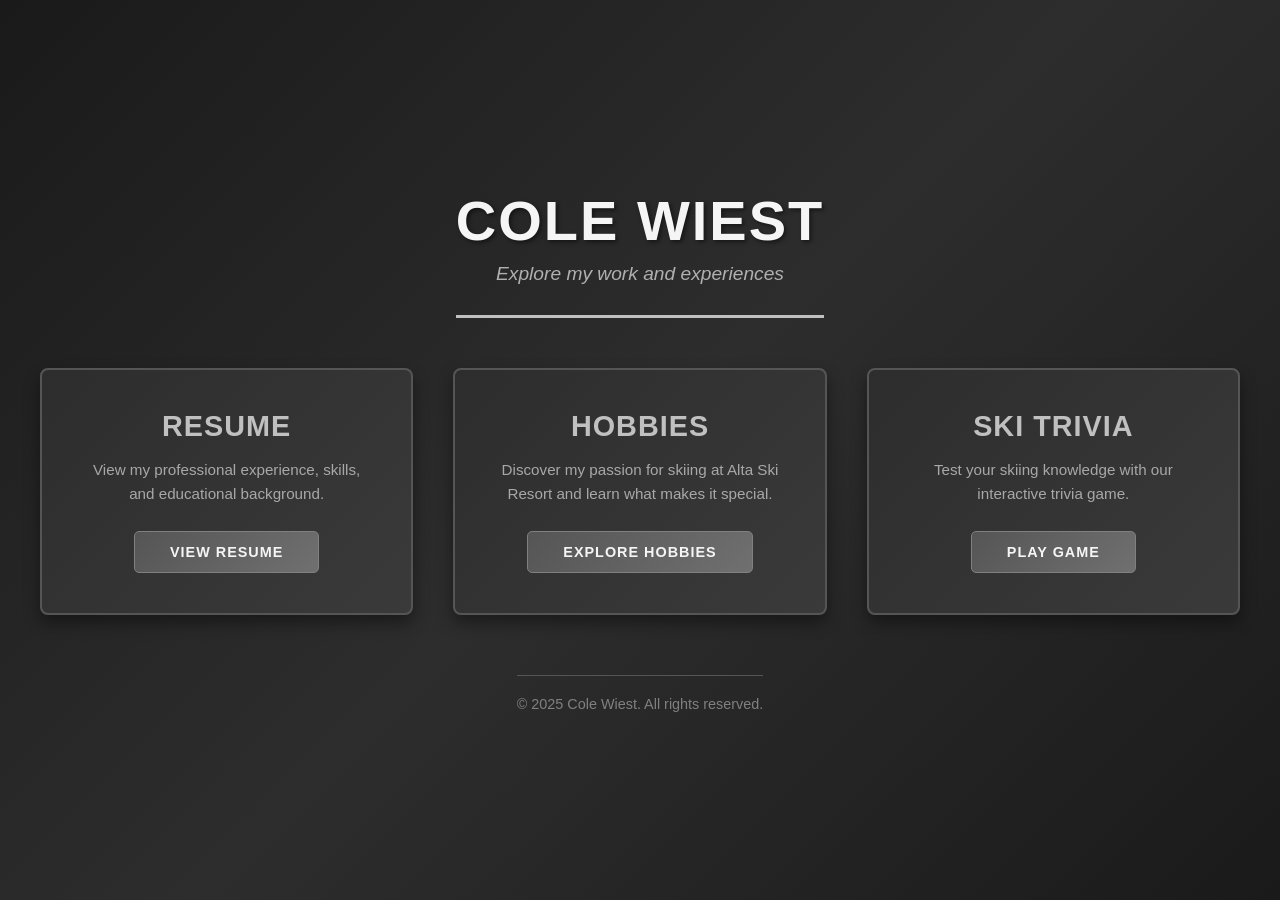
<file: Index.html>
<!DOCTYPE html>
<html lang="en">
<head>
  <meta charset="UTF-8">
  <meta name="viewport" content="width=device-width, initial-scale=1.0">
  <title>Cole Wiest - Portfolio</title>
  <style>
    * {
      margin: 0;
      padding: 0;
      box-sizing: border-box;
    }

    body {
      font-family: 'Segoe UI', Tahoma, Geneva, Verdana, sans-serif;
      background: linear-gradient(135deg, #1a1a1a 0%, #2d2d2d 50%, #1a1a1a 100%);
      color: #e8e8e8;
      min-height: 100vh;
      display: flex;
      flex-direction: column;
      justify-content: center;
      align-items: center;
      padding: 20px;
    }

    header {
      text-align: center;
      margin-bottom: 50px;
      border-bottom: 3px solid #c0c0c0;
      padding-bottom: 30px;
    }

    h1 {
      font-size: 3.5em;
      color: #f5f5f5;
      text-shadow: 2px 2px 4px rgba(0, 0, 0, 0.5);
      margin-bottom: 10px;
      letter-spacing: 2px;
    }

    .subtitle {
      font-size: 1.2em;
      color: #b0b0b0;
      font-style: italic;
    }

    .container {
      display: grid;
      grid-template-columns: 1fr 1fr 1fr;
      gap: 40px;
      max-width: 1200px;
      width: 100%;
    }

    .card {
      background: linear-gradient(135deg, #2d2d2d 0%, #3a3a3a 100%);
      border: 2px solid #555555;
      border-radius: 8px;
      padding: 40px;
      text-align: center;
      transition: all 0.3s ease;
      box-shadow: 0 8px 16px rgba(0, 0, 0, 0.4);
    }

    .card:hover {
      background: linear-gradient(135deg, #3a3a3a 0%, #454545 100%);
      border-color: #c0c0c0;
      box-shadow: 0 12px 24px rgba(192, 192, 192, 0.2);
      transform: translateY(-5px);
    }

    .card h2 {
      font-size: 1.8em;
      color: #c0c0c0;
      margin-bottom: 15px;
      text-transform: uppercase;
      letter-spacing: 1px;
    }

    .card p {
      color: #a8a8a8;
      margin-bottom: 25px;
      font-size: 0.95em;
      line-height: 1.6;
    }

    .btn {
      display: inline-block;
      background: linear-gradient(135deg, #555555 0%, #707070 100%);
      color: #f5f5f5;
      padding: 12px 35px;
      text-decoration: none;
      border-radius: 5px;
      transition: all 0.3s ease;
      border: 1px solid #808080;
      font-weight: 600;
      text-transform: uppercase;
      letter-spacing: 1px;
      font-size: 0.9em;
    }

    .btn:hover {
      background: linear-gradient(135deg, #707070 0%, #808080 100%);
      border-color: #c0c0c0;
      box-shadow: 0 4px 12px rgba(192, 192, 192, 0.3);
    }

    footer {
      margin-top: 60px;
      padding-top: 20px;
      border-top: 1px solid #555555;
      color: #808080;
      font-size: 0.9em;
    }

    @media (max-width: 768px) {
      .container {
        grid-template-columns: 1fr;
      }

      h1 {
        font-size: 2.5em;
      }

      .card {
        padding: 30px;
      }
    }
  </style>
</head>
<body>
  <header>
    <h1>COLE WIEST</h1>
    <p class="subtitle">Explore my work and experiences</p>
  </header>

  <div class="container">
    <div class="card">
      <h2>Resume</h2>
      <p>View my professional experience, skills, and educational background.</p>
      <a href="cole-wiest-resume.html" class="btn">View Resume</a>
    </div>

    <div class="card">
      <h2>Hobbies</h2>
      <p>Discover my passion for skiing at Alta Ski Resort and learn what makes it special.</p>
      <a href="hobby.html" class="btn">Explore Hobbies</a>
    </div>

    <div class="card">
      <h2>Ski Trivia</h2>
      <p>Test your skiing knowledge with our interactive trivia game.</p>
      <a href="App.html" class="btn">Play Game</a>
    </div>
  </div>

  <footer>
    <p>&copy; 2025 Cole Wiest. All rights reserved.</p>
  </footer>
</body>
</html>
</file>
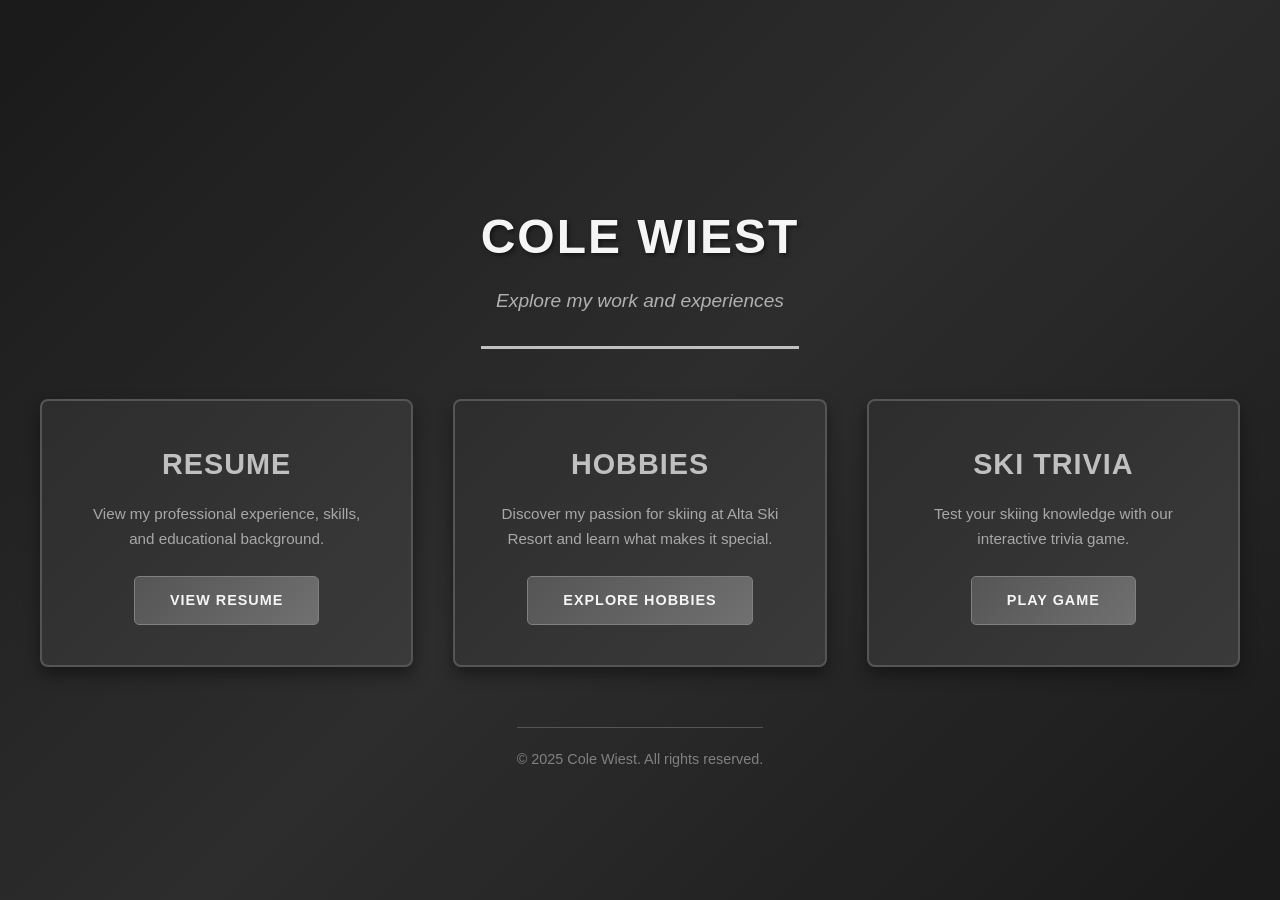
<file: index.html>
<!DOCTYPE html>
<html lang="en">
<head>
  <meta charset="UTF-8">
  <meta name="viewport" content="width=device-width, initial-scale=1.0">
  <title>Cole Wiest - Portfolio</title>
  <link rel="stylesheet" href="styles.css">
  <style>
    * {
      margin: 0;
      padding: 0;
      box-sizing: border-box;
    }

    body {
      font-family: 'Segoe UI', Tahoma, Geneva, Verdana, sans-serif;
      background: linear-gradient(135deg, #1a1a1a 0%, #2d2d2d 50%, #1a1a1a 100%);
      color: #e8e8e8;
      min-height: 100vh;
      display: flex;
      flex-direction: column;
      justify-content: center;
      align-items: center;
      padding: 20px;
    }

    header {
      text-align: center;
      margin-bottom: 50px;
      border-bottom: 3px solid #c0c0c0;
      padding-bottom: 30px;
    }

    h1 {
      font-size: 3.5em;
      color: #f5f5f5;
      text-shadow: 2px 2px 4px rgba(0, 0, 0, 0.5);
      margin-bottom: 10px;
      letter-spacing: 2px;
    }

    .subtitle {
      font-size: 1.2em;
      color: #b0b0b0;
      font-style: italic;
    }

    .container {
      display: grid;
      grid-template-columns: 1fr 1fr 1fr;
      gap: 40px;
      max-width: 1200px;
      width: 100%;
    }

    .card {
      background: linear-gradient(135deg, #2d2d2d 0%, #3a3a3a 100%);
      border: 2px solid #555555;
      border-radius: 8px;
      padding: 40px;
      text-align: center;
      transition: all 0.3s ease;
      box-shadow: 0 8px 16px rgba(0, 0, 0, 0.4);
    }

    .card:hover {
      background: linear-gradient(135deg, #3a3a3a 0%, #454545 100%);
      border-color: #c0c0c0;
      box-shadow: 0 12px 24px rgba(192, 192, 192, 0.2);
      transform: translateY(-5px);
    }

    .card h2 {
      font-size: 1.8em;
      color: #c0c0c0;
      margin-bottom: 15px;
      text-transform: uppercase;
      letter-spacing: 1px;
    }

    .card p {
      color: #a8a8a8;
      margin-bottom: 25px;
      font-size: 0.95em;
      line-height: 1.6;
    }

    .btn {
      display: inline-block;
      background: linear-gradient(135deg, #555555 0%, #707070 100%);
      color: #f5f5f5;
      padding: 12px 35px;
      text-decoration: none;
      border-radius: 5px;
      transition: all 0.3s ease;
      border: 1px solid #808080;
      font-weight: 600;
      text-transform: uppercase;
      letter-spacing: 1px;
      font-size: 0.9em;
    }

    .btn:hover {
      background: linear-gradient(135deg, #707070 0%, #808080 100%);
      border-color: #c0c0c0;
      box-shadow: 0 4px 12px rgba(192, 192, 192, 0.3);
    }

    footer {
      margin-top: 60px;
      padding-top: 20px;
      border-top: 1px solid #555555;
      color: #808080;
      font-size: 0.9em;
    }

    @media (max-width: 768px) {
      .container {
        grid-template-columns: 1fr;
      }

      h1 {
        font-size: 2.5em;
      }

      .card {
        padding: 30px;
      }
    }
  </style>
</head>
<body>
  <header>
    <h1>COLE WIEST</h1>
    <p class="subtitle">Explore my work and experiences</p>
  </header>

  <div class="container">
    <div class="card">
      <h2>Resume</h2>
      <p>View my professional experience, skills, and educational background.</p>
      <a href="resume.html" class="btn">View Resume</a>
    </div>

    <div class="card">
      <h2>Hobbies</h2>
      <p>Discover my passion for skiing at Alta Ski Resort and learn what makes it special.</p>
      <a href="aboutme.html" class="btn">Explore Hobbies</a>
    </div>

    <div class="card">
      <h2>Ski Trivia</h2>
      <p>Test your skiing knowledge with our interactive trivia game.</p>
      <a href="app.html" class="btn">Play Game</a>
    </div>
  </div>

  <footer>
    <p>&copy; 2025 Cole Wiest. All rights reserved.</p>
  </footer>
</body>
</html>
</file>
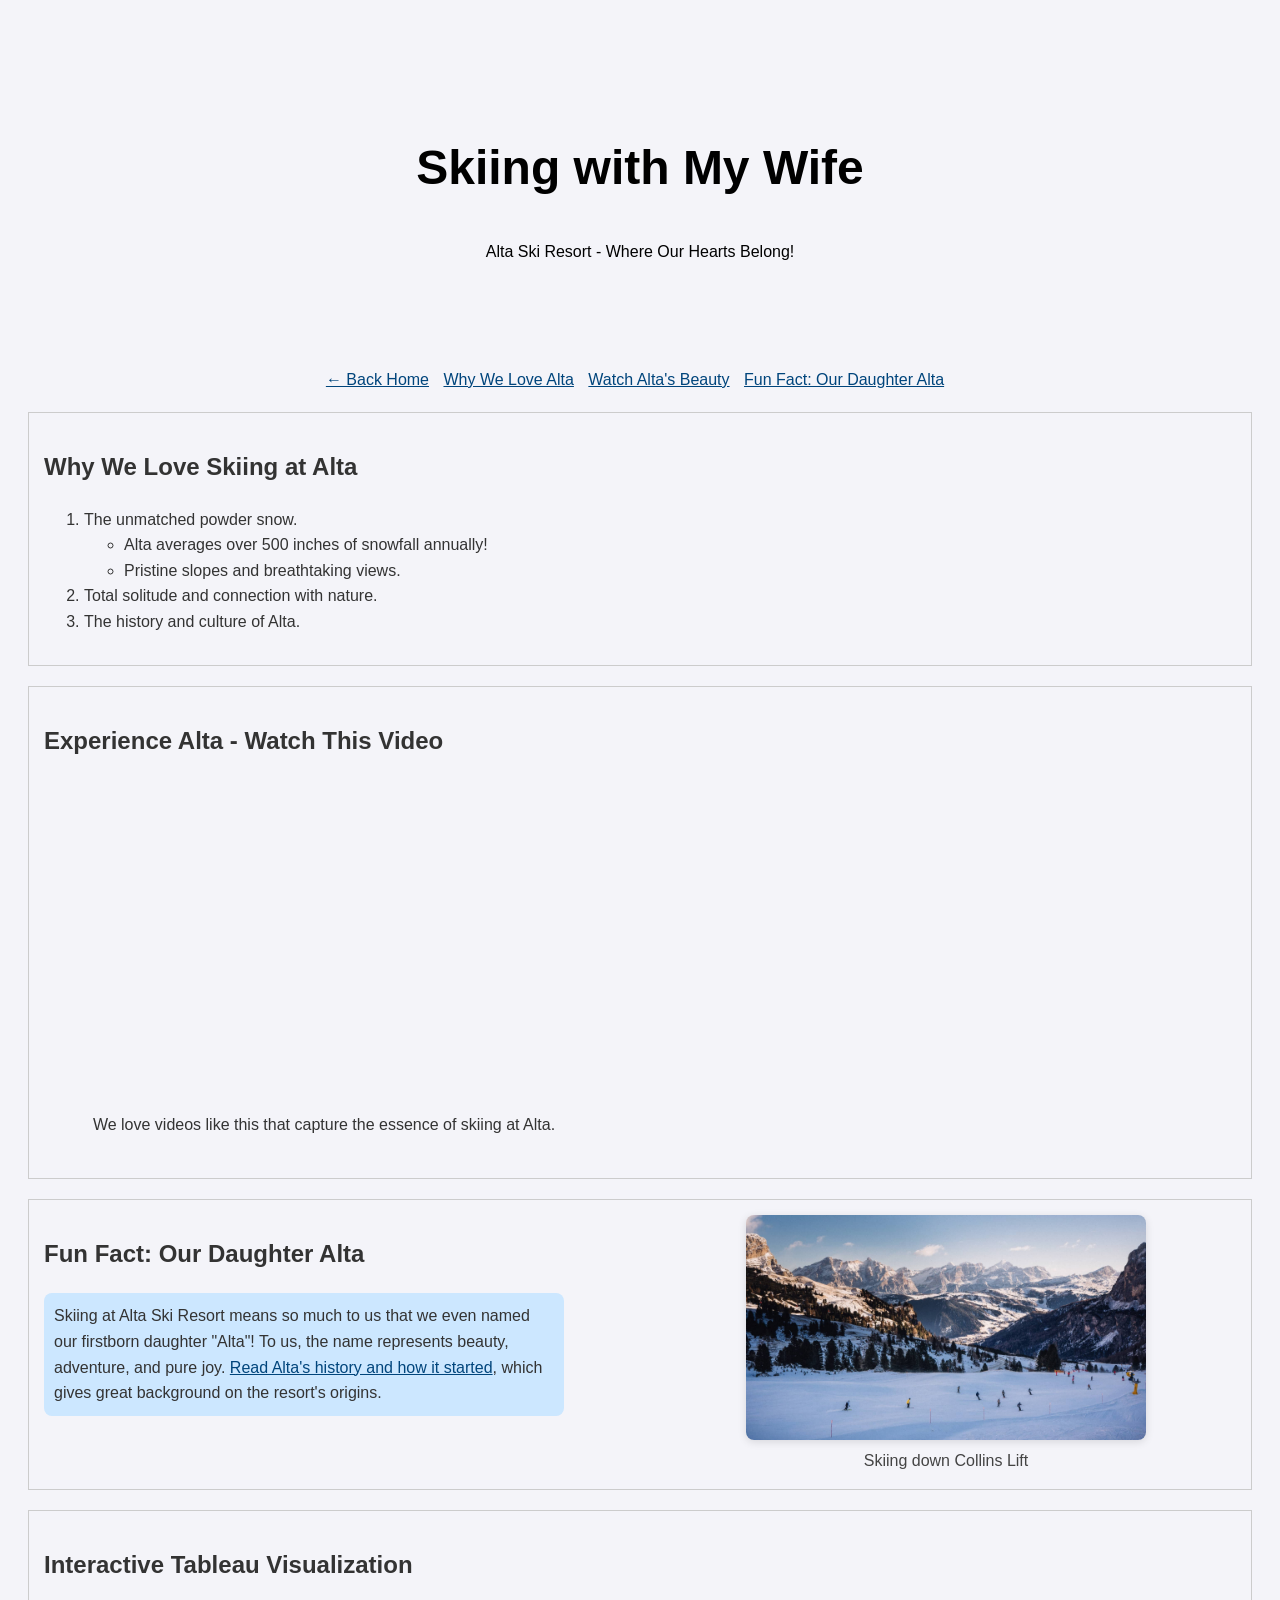
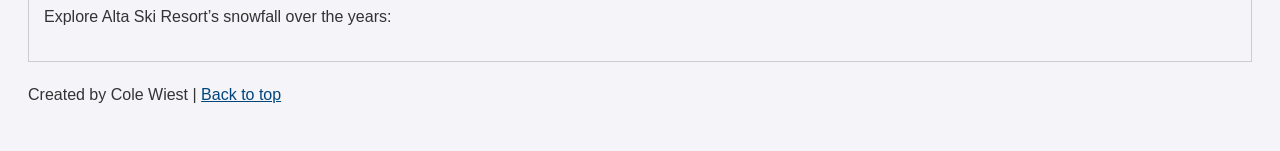
<file: aboutme.html>
<!DOCTYPE html>
<html lang="en">
<head>
  <meta charset="UTF-8">
  <meta name="viewport" content="width=device-width, initial-scale=1.0">
  <title>My Passion: Skiing at Alta</title>
  <link rel="stylesheet" href="styles.css">
</head>
<body>
  <header>
    <h1>Skiing with My Wife</h1>
    <p>Alta Ski Resort - Where Our Hearts Belong!</p>
  </header>
  
  <nav>
    <ul>
      <li><a href="index.html">← Back Home</a></li>
      <li><a href="#why-we-love-alta">Why We Love Alta</a></li>
      <li><a href="#video">Watch Alta's Beauty</a></li>
      <li><a href="#daughter-alta">Fun Fact: Our Daughter Alta</a></li>
    </ul>
  </nav>

  <main>
    <section id="why-we-love-alta" class="content-div">
      <h2>Why We Love Skiing at Alta</h2>
      <ol>
        <li>The unmatched powder snow.
          <ul>
            <li>Alta averages over 500 inches of snowfall annually!</li>
            <li>Pristine slopes and breathtaking views.</li>
          </ul>
        </li>
        <li>Total solitude and connection with nature.</li>
        <li>The history and culture of Alta.</li>
      </ol>
    </section>

    <section id="video" class="content-div">
      <h2>Experience Alta - Watch This Video</h2>
      <div class="video-section">
        <div class="video-content">
          <div class="video-wrapper">
            <iframe
              src="https://www.youtube-nocookie.com/embed/s64OLTyvdF8"
              title="Alta Ski Resort video"
              allow="accelerometer; autoplay; clipboard-write; encrypted-media; gyroscope; picture-in-picture; web-share"
              referrerpolicy="strict-origin-when-cross-origin"
              allowfullscreen></iframe>
          </div>

          <p class="video-caption">We love videos like this that capture the essence of skiing at Alta.</p>
        </div>
      </div>
    </section>

    <section id="daughter-alta" class="content-div">
      <div class="funfact-layout">
        <div class="funfact-text">
          <h2>Fun Fact: Our Daughter Alta</h2>
          <p class="custom-background">Skiing at Alta Ski Resort means so much to us that we even named our firstborn daughter "Alta"! To us, the name represents beauty, adventure, and pure joy. <a href="https://www.alta.com/about" target="_blank" rel="noopener">Read Alta's history and how it started</a>, which gives great background on the resort's origins.</p>
        </div>
        <div class="funfact-image">
          <img src="skiing-with-a-view-min.jpg" alt="Alta Ski Resort">
          <div class="alta-caption">Skiing down Collins Lift</div>
        </div>
      </div>
    </section>

    <section class="content-div">
      <h2>Interactive Tableau Visualization</h2>
      <p>Explore Alta Ski Resort’s snowfall over the years:</p>
      <div class='tableauPlaceholder' id='viz1765954068761' style='position: relative'><noscript><a href='#'><img alt='SNOWFALL PER MONTH (in Inches) ' src='https:&#47;&#47;public.tableau.com&#47;static&#47;images&#47;Al&#47;AltaMonthlySnowfall&#47;Sheet1&#47;1_rss.png' style='border: none' /></a></noscript><object class='tableauViz'  style='display:none;'><param name='host_url' value='https%3A%2F%2Fpublic.tableau.com%2F' /> <param name='embed_code_version' value='3' /> <param name='site_root' value='' /><param name='name' value='AltaMonthlySnowfall&#47;Sheet1' /><param name='tabs' value='no' /><param name='toolbar' value='yes' /><param name='static_image' value='https:&#47;&#47;public.tableau.com&#47;static&#47;images&#47;Al&#47;AltaMonthlySnowfall&#47;Sheet1&#47;1.png' /> <param name='animate_transition' value='yes' /><param name='display_static_image' value='yes' /><param name='display_spinner' value='yes' /><param name='display_overlay' value='yes' /><param name='display_count' value='yes' /><param name='language' value='en-US' /><param name='filter' value='publish=yes' /></object></div>                <script type='text/javascript'>                    var divElement = document.getElementById('viz1765954068761');                    var vizElement = divElement.getElementsByTagName('object')[0];                    vizElement.style.width='100%';vizElement.style.height=(divElement.offsetWidth*0.75)+'px';                    var scriptElement = document.createElement('script');                    scriptElement.src = 'https://public.tableau.com/javascripts/api/viz_v1.js';                    vizElement.parentNode.insertBefore(scriptElement, vizElement);                </script>
    </section>
  </main>

  <footer>
    <p>Created by Cole Wiest | <a href="#top">Back to top</a></p>
  </footer>
</body>
</html>
</file>
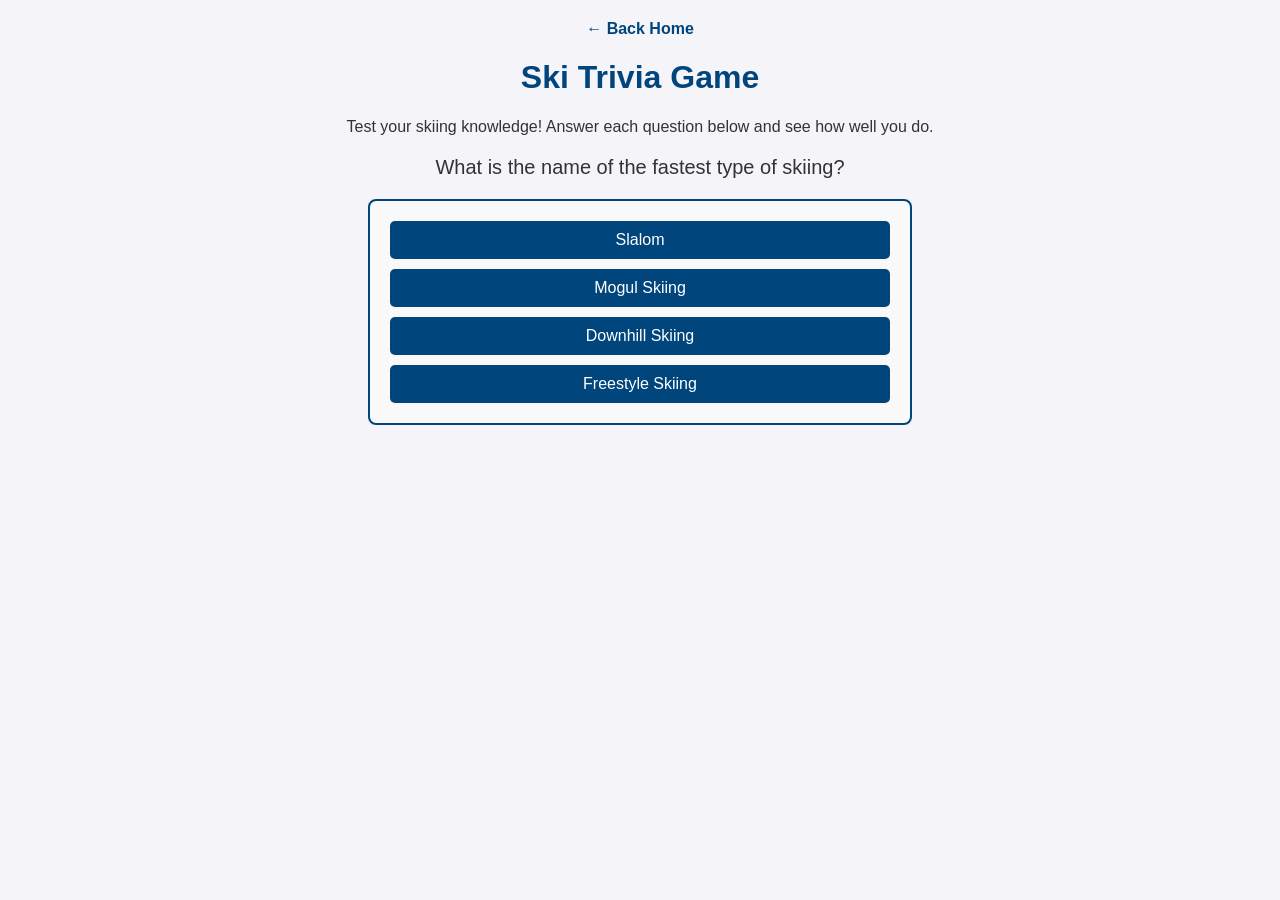
<file: app.html>
<!DOCTYPE html>
<html lang="en">
<head>
  <meta charset="UTF-8">
  <meta name="viewport" content="width=device-width, initial-scale=1.0">
  <title>Ski Trivia Game</title>
  <style>
    /* General styles */
    body {
      font-family: Arial, sans-serif;
      text-align: center;
      background-color: #f4f4f9;
      color: #333;
      margin: 0;
      padding: 20px;
    }

    h1 {
      color: #00457c;
    }

    .question {
      font-size: 20px;
      margin: 20px 0;
    }

    #answers {
      display: flex;
      flex-direction: column;
      align-items: center;
      gap: 10px;
      margin: 20px auto;
      max-width: 500px;
      padding: 20px;
      border: 2px solid #00457c;
      border-radius: 8px;
      background-color: #f9f9f9;
    }

    .answer {
      display: block;
      width: 100%;
      padding: 10px 20px;
      background: #00457c;
      color: white;
      border: none;
      border-radius: 5px;
      cursor: pointer;
      transition: background-color 0.3s;
      font-size: 16px;
    }

    .answer:hover {
      background: #003257;
    }

    .trivia-completed {
      font-size: 22px;
      margin-top: 20px;
      color: #37b24d;
    }

    .score {
      font-size: 18px;
      color: #00457c;
      margin-top: 20px;
    }

    button#restart {
      margin-top: 20px;
      padding: 10px 20px;
      background-color: #ffde59;
      color: #00457c;
      border: none;
      cursor: pointer;
      border-radius: 5px;
    }

    button#restart:hover {
      background-color: #ffd333;
    }
  </style>
</head>
<body>
  <div style="margin-bottom: 20px; text-align: center;">
    <a href="index.html" style="color: #00457c; text-decoration: none; font-weight: 600;">← Back Home</a>
  </div>
  <h1>Ski Trivia Game</h1>
  <p>Test your skiing knowledge! Answer each question below and see how well you do.</p>

  <div id="game">
    <!-- Trivia Question Display -->
    <div id="question-area">
      <p class="question" id="question">Loading question...</p>
      <div id="answers">
        <!-- Buttons for answers will be inserted here by JavaScript -->
      </div>
    </div>

    <!-- Score Display -->
    <div id="score-area" style="display: none;">
      <p class="trivia-completed">You've completed the Ski Trivia Game!</p>
      <p class="score" id="score">You scored X out of Y!</p>
      <button id="restart" onclick="restartGame()">Play Again</button>
    </div>
  </div>

  <script>
    // Trivia Questions Array
    const questions = [
      {
        question: "What is the name of the fastest type of skiing?",
        answers: ["Slalom", "Mogul Skiing", "Downhill Skiing", "Freestyle Skiing"],
        correct: 2 // Index (0-based) of the correct answer: "Downhill Skiing"
      },
      {
        question: "How many edges does a ski typically have?",
        answers: ["2", "4", "6", "8"],
        correct: 0 // Correct answer is "2".
      },
      {
        question: "Where is Alta Ski Resort located?",
        answers: ["Colorado", "Utah", "Montana", "Wyoming"],
        correct: 1 // Correct answer is "Utah".
      },
      {
        question: "What is the term for skiing both uphill and downhill using special bindings?",
        answers: ["Off-Piste", "Backcountry Skiing", "Touring", "Carving"],
        correct: 2 // Correct answer is "Touring".
      },
      {
        question: "Which country has the most Olympic gold medals in alpine skiing?",
        answers: ["Switzerland", "Germany", "United States", "Austria"],
        correct: 3 // Correct answer is "Austria".
      }
    ];

    // Game State
    let currentQuestionIndex = 0;
    let score = 0;

    // DOM Elements
    const questionElement = document.getElementById("question");
    const answersElement = document.getElementById("answers");
    const questionArea = document.getElementById("question-area");
    const scoreArea = document.getElementById("score");
    const triviaCompletedArea = document.getElementById("score-area");

    // Load a Question
    function loadQuestion() {
      if (currentQuestionIndex >= questions.length) {
        endGame();
        return;
      }

      const currentQuestion = questions[currentQuestionIndex];
      questionElement.textContent = currentQuestion.question;

      // Render the answer buttons
      answersElement.innerHTML = ""; // Clear any previous answers
      currentQuestion.answers.forEach((answer, index) => {
        const button = document.createElement("button");
        button.classList.add("answer");
        button.textContent = answer;
        button.onclick = () => checkAnswer(index);
        answersElement.appendChild(button);
      });
    }

    // Check Answer
    function checkAnswer(selectedIndex) {
      const currentQuestion = questions[currentQuestionIndex];
      if (selectedIndex === currentQuestion.correct) {
        score++;
      }
      currentQuestionIndex++;
      loadQuestion();
    }

    // End the Game
    function endGame() {
      questionArea.style.display = "none";
      triviaCompletedArea.style.display = "block";
      scoreArea.textContent = `You scored ${score} out of ${questions.length}!`;
    }

    // Restart Game
    function restartGame() {
      currentQuestionIndex = 0;
      score = 0;
      questionArea.style.display = "block";
      triviaCompletedArea.style.display = "none";
      loadQuestion();
    }

    // Initialize Game
    loadQuestion();
  </script>
</body>
</html>
</file>
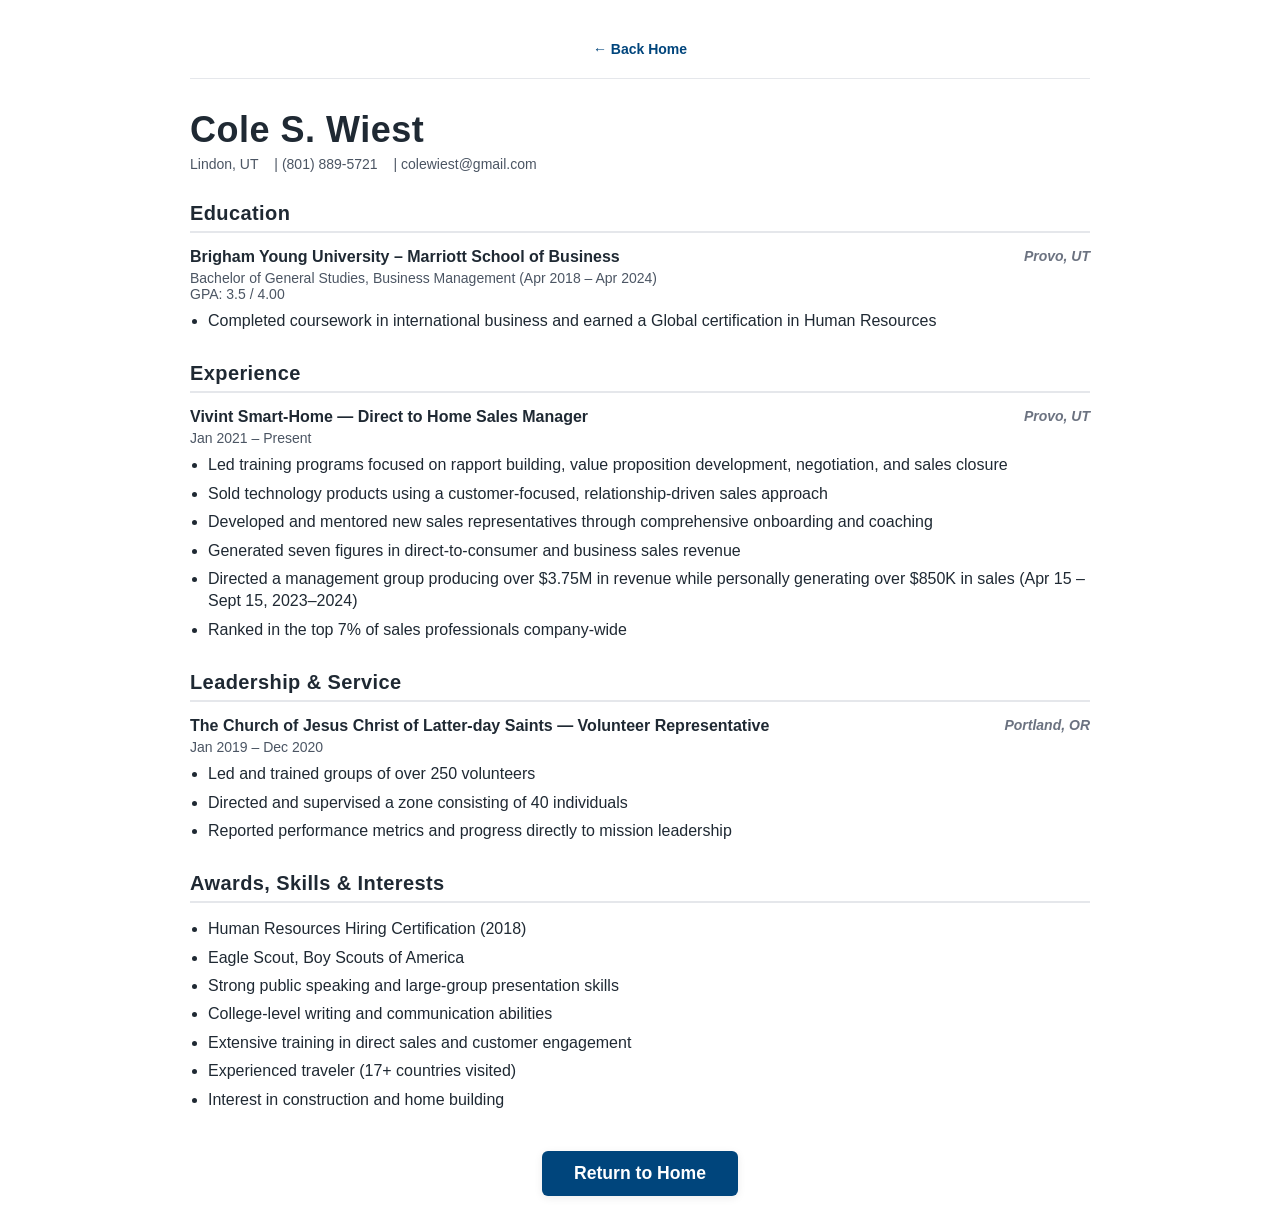
<file: resume.html>
<!DOCTYPE html>
<html lang="en">
<head>
    <meta charset="UTF-8">
    <title>Cole S. Wiest | Resume</title>
    <meta name="viewport" content="width=device-width, initial-scale=1.0">

    <style>
        body {
            font-family: "Helvetica Neue", Arial, sans-serif;
            color: #1f2933;
            background: #ffffff;
            margin: 0;
            padding: 0;
        }

        .home-link {
            text-align: center;
            margin-bottom: 20px;
        }

        .home-link a {
            color: #00457c;
            text-decoration: none;
            font-size: 14px;
            font-weight: 600;
        }

        .home-link a:hover {
            text-decoration: underline;
        }

        .container {
            max-width: 900px;
            margin: 40px auto;
            padding: 0 40px;
        }

        .home-nav {
            text-align: center;
            margin-bottom: 30px;
            padding-bottom: 20px;
            border-bottom: 1px solid #e5e7eb;
        }

        .home-nav a {
            color: #00457c;
            text-decoration: none;
            font-size: 14px;
            font-weight: 600;
        }

        .home-nav a:hover {
            text-decoration: underline;
        }

        h1 {
            font-size: 36px;
            margin-bottom: 5px;
            letter-spacing: 0.5px;
        }

        .contact {
            font-size: 14px;
            color: #4b5563;
            margin-bottom: 30px;
        }

        .contact span {
            margin-right: 12px;
        }

        section {
            margin-bottom: 30px;
        }

        h2 {
            font-size: 20px;
            border-bottom: 2px solid #e5e7eb;
            padding-bottom: 6px;
            margin-bottom: 15px;
            letter-spacing: 0.4px;
        }

        .subheading {
            display: flex;
            justify-content: space-between;
            font-weight: 600;
            margin-bottom: 4px;
        }

        .location {
            font-style: italic;
            font-size: 14px;
            color: #6b7280;
        }

        ul {
            margin-top: 8px;
            padding-left: 18px;
        }

        li {
            margin-bottom: 6px;
            line-height: 1.4;
        }

        .small {
            font-size: 14px;
            color: #4b5563;
        }

        @media print {
            body {
                font-size: 12px;
            }
            .container {
                margin: 0;
                padding: 0 20px;
            }
        }
    </style>
</head>

<body>
<div class="container">
    <div class="home-nav">
        <a href="index.html">← Back Home</a>
    </div>
    <h1>Cole S. Wiest</h1>
    <div class="contact">
        <span>Lindon, UT</span> |
        <span>(801) 889-5721</span> |
        <span>colewiest@gmail.com</span>
    </div>

    <section>
        <h2>Education</h2>
        <div class="subheading">
            <span>Brigham Young University – Marriott School of Business</span>
            <span class="location">Provo, UT</span>
        </div>
        <div class="small">
            Bachelor of General Studies, Business Management (Apr 2018 – Apr 2024)<br>
            GPA: 3.5 / 4.00
        </div>
        <ul>
            <li>Completed coursework in international business and earned a Global certification in Human Resources</li>
        </ul>
    </section>

    <section>
        <h2>Experience</h2>
        <div class="subheading">
            <span>Vivint Smart-Home — Direct to Home Sales Manager</span>
            <span class="location">Provo, UT</span>
        </div>
        <div class="small">Jan 2021 – Present</div>
        <ul>
            <li>Led training programs focused on rapport building, value proposition development, negotiation, and sales closure</li>
            <li>Sold technology products using a customer-focused, relationship-driven sales approach</li>
            <li>Developed and mentored new sales representatives through comprehensive onboarding and coaching</li>
            <li>Generated seven figures in direct-to-consumer and business sales revenue</li>
            <li>Directed a management group producing over $3.75M in revenue while personally generating over $850K in sales (Apr 15 – Sept 15, 2023–2024)</li>
            <li>Ranked in the top 7% of sales professionals company-wide</li>
        </ul>
    </section>

    <section>
        <h2>Leadership & Service</h2>
        <div class="subheading">
            <span>The Church of Jesus Christ of Latter-day Saints — Volunteer Representative</span>
            <span class="location">Portland, OR</span>
        </div>
        <div class="small">Jan 2019 – Dec 2020</div>
        <ul>
            <li>Led and trained groups of over 250 volunteers</li>
            <li>Directed and supervised a zone consisting of 40 individuals</li>
            <li>Reported performance metrics and progress directly to mission leadership</li>
        </ul>
    </section>

    <section>
        <h2>Awards, Skills & Interests</h2>
        <ul>
            <li>Human Resources Hiring Certification (2018)</li>
            <li>Eagle Scout, Boy Scouts of America</li>
            <li>Strong public speaking and large-group presentation skills</li>
            <li>College-level writing and communication abilities</li>
            <li>Extensive training in direct sales and customer engagement</li>
            <li>Experienced traveler (17+ countries visited)</li>
            <li>Interest in construction and home building</li>
        </ul>
    </section>

</div>
<div style="text-align:center; margin: 40px 0 20px 0;">
    <a href="index.html" style="display:inline-block; background:#00457c; color:#fff; padding:12px 32px; border-radius:6px; text-decoration:none; font-weight:600; font-size:1.1em; box-shadow:0 2px 8px rgba(0,0,0,0.08); transition:background 0.2s;">Return to Home</a>
</div>
</body>
</html>
</file>
<file: styles.css>
/* Scratch-page stylesheet (created from scratch) */

body {
  font-family: Arial, sans-serif;
  line-height: 1.6;
  background-color: #f4f4f9;
  color: #333;
  padding: 20px;
}

header {
  text-align: center;
  background: url('https://www.alta.com/sites/default/files/styles/resort_hero/public/2023-02/23_GRD_BTM_hero_v2.png?itok=ozqNAZ60') no-repeat center center/cover;
  color: black;
  padding: 70px 0;
}

header h1 {
  font-size: 3em;
}

nav ul {
  list-style: none;
  padding: 0;
  text-align: center;
}

nav ul li {
  display: inline;
  margin-right: 10px;
}

a {
  color: #00457c;
}

.content-div {
  margin: 20px 0;
  border: 1px solid #ccc;
  padding: 15px;
}

.custom-background {
  background-color: #cce7ff;
  padding: 10px;
  border-radius: 8px;
  max-width: 500px;
  text-align: left;
}

.tableauPlaceholder {
  margin: 0 auto;
  display: flex;
  justify-content: center;
}

.video-section {
  display: flex;
  align-items: flex-start;
  gap: 32px;
  margin-bottom: 24px;
}

.video-wrapper {
  width: 100%;
  max-width: 560px;
  aspect-ratio: 16 / 9;
}

.video-wrapper iframe {
  width: 100%;
  height: 100%;
  border: 0;
}

.video-content {
  display: flex;
  flex-direction: column;
  align-items: center;
}

.video-caption {
  text-align: center;
  width: 560px;
  margin-bottom: 2px;
}

.video-note {
  text-align: center;
  width: 560px;
  font-size: 0.95em;
  color: #555;
  margin-top: 0;
}

.funfact-layout {
  display: flex;
  align-items: flex-start;
  gap: 32px;
}

.funfact-text {
  flex: 1;
  min-width: 0;
}

.funfact-image {
  flex: 1;
  display: flex;
  flex-direction: column;
  align-items: center;
}

.funfact-image img {
  width: 400px;
  height: 225px;
  object-fit: cover;
  border-radius: 8px;
  box-shadow: 0 2px 8px rgba(0, 0, 0, 0.12);
}

.alta-caption {
  margin-top: 8px;
  font-size: 1rem;
  color: #444;
}

.app-link {
  text-align: center;
  margin-top: 12px;
}

.app-link a {
  display: inline-block;
  background: #00457c;
  color: #fff;
  padding: 10px 18px;
  border-radius: 6px;
  text-decoration: none;
  font-weight: 600;
}

.app-link a:hover {
  text-decoration: underline;
}
</file>
